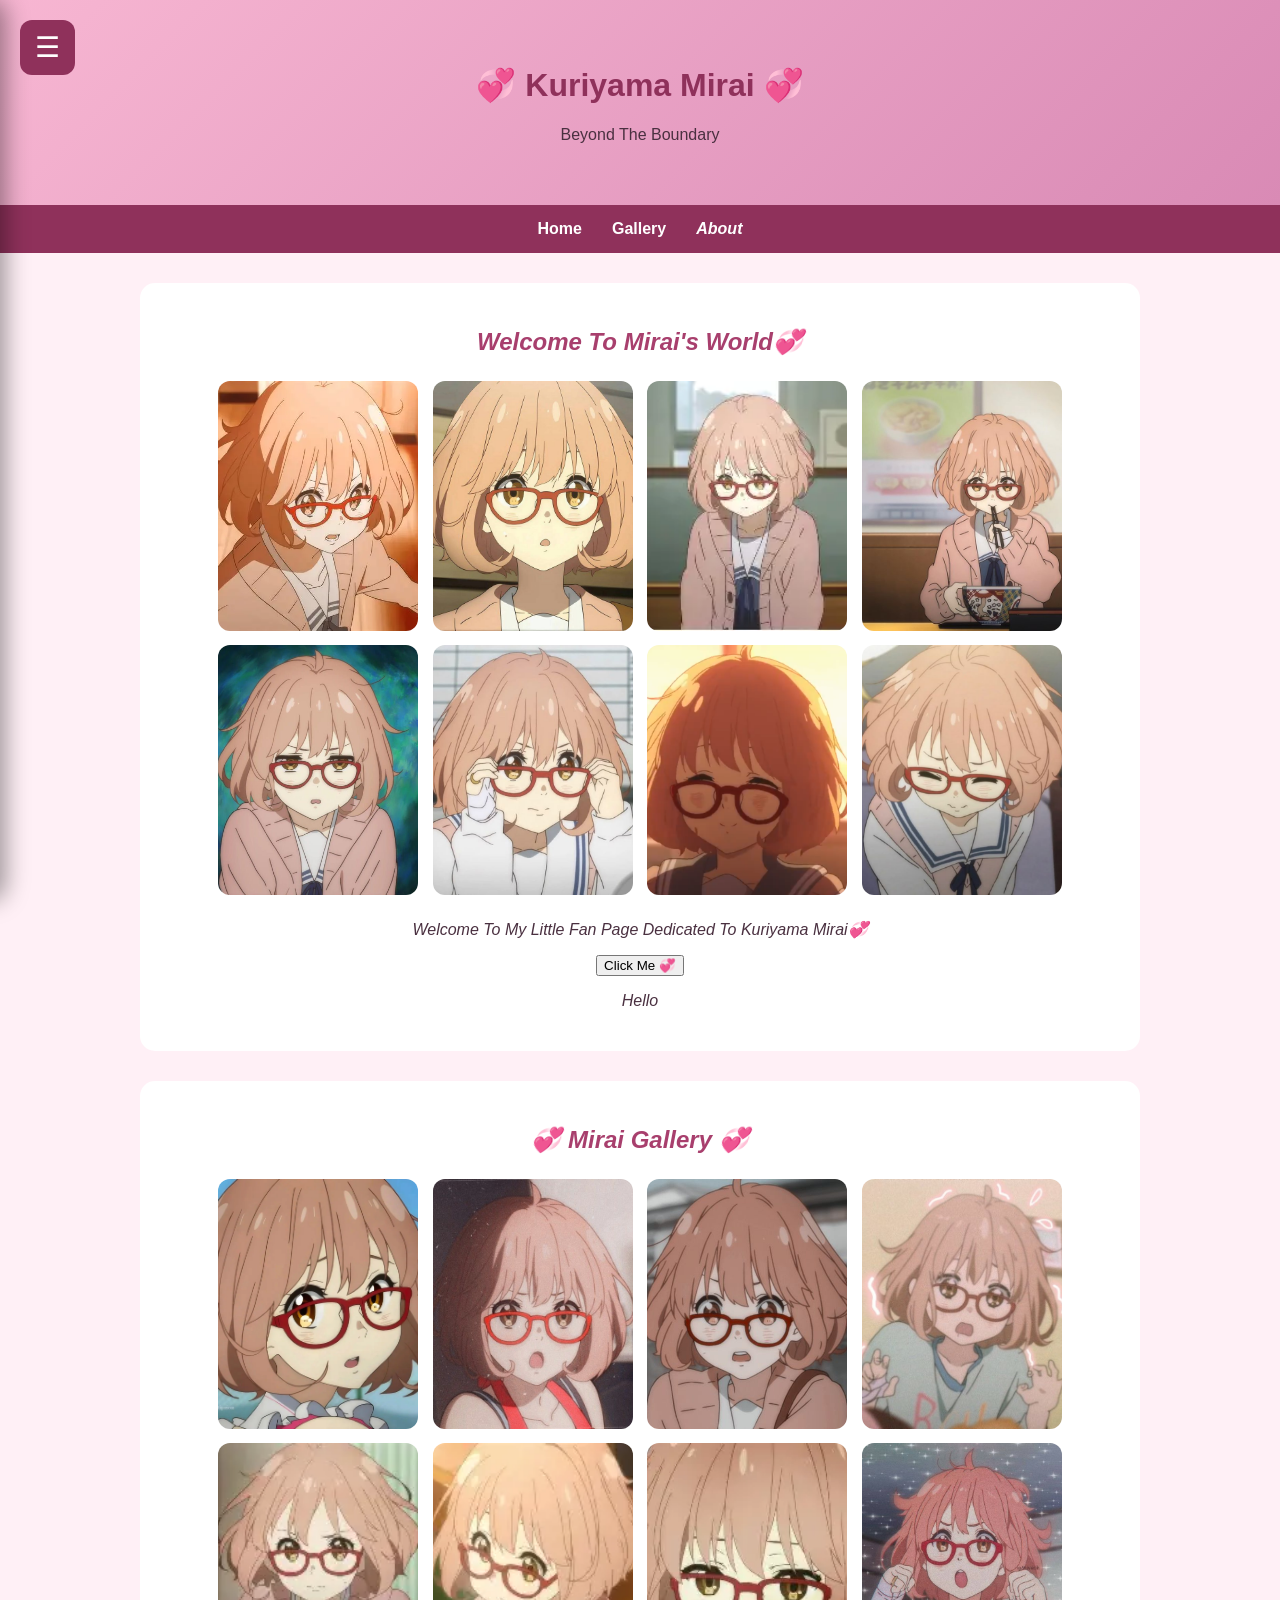
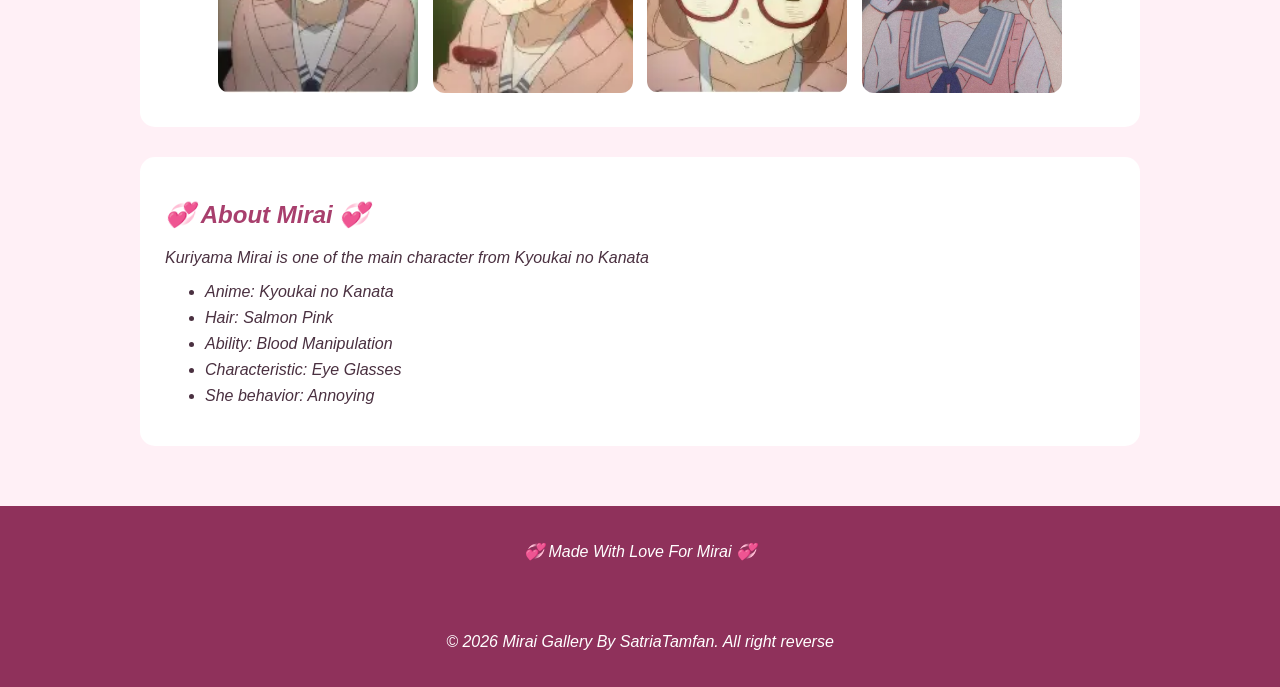
<file: index.html>
<!DOCTYPE html>
<html lang="en">
<head>
    <meta charset="UTF-8">
    <meta name="viewport" content="width=device-width, initial-scale=1.0">
    <title>💞 Kuriyama Mirai 💞</title>
    <link rel="shortcut icon" href="Mirai.webp" type="image/x-icon">
    <link rel="stylesheet" href="style.css">
</head>

<body>
    
       <button id="menuBtn">☰</button>
       <aside id="sidebar">
         <h2>💞 Character 💞</h2>
         <a href="#">🌸 Mirai Gallery</a>
         <a href="mitsuki_gallery/mitsuki_gallery.html">💙 Mitsuki Gallery</a>
         <button id="closeBtn">X Close</button>
       </aside>
       <div id="overlay"></div>

     <header>
        <h1 id="judul">💞 Kuriyama Mirai 💞</h1>
        <p>Beyond The Boundary</p>
     </header>

     <nav class="navbar">
      <a href="#home">Home</a> 
      <a href="#gallery">Gallery</a> 
      <i><a href="#about">About</a> 
     </nav>

     <main>
         <section id="home">
         <h2>Welcome To Mirai's World💞</h2>

         <img src="OIP (2).webp" alt="Kuriyama Mirai" width="300">

         <img src="kuykuy.jpg" alt="Kuriyama Mirai" width="300">

         <img src="kro.webp" alt="Kuriyama Mirai" width="300">

         <img src="kuy.jpg" alt="Kuriyama Mirai" width="300">

         <img src="kukuykuy.jpg" alt="Kuriyama Mirai" width="300">

         <img src="uy.jpg" alt="Kuriyama Mirai" width="300">

        <img src="kuyuy.png" alt="Kuriyama Mirai" width="300">

         <img src="uyuy.jpg" alt="Kuriyama Mirai" width="300">

         <p>
            Welcome To My Little Fan Page Dedicated To Kuriyama Mirai💞
         </p>

         <button id="miraibutton">Click Me 💞</button>

         <p id="message">Hello</p>
       </section>

       <section id="gallery">
          <h2>💞 Mirai Gallery 💞</h2>

          <img src="miichan.jpg" alt="Kuriyama Mirai" width="200">

          <img src="puipui.jpg" alt="Kuriyama Mirai" width="200">

          <img src="meot.jpg" alt="Kuriyama Mirai" width="200">

          <img src="desu.jpg" alt="Kuriyama Mirai width="200">

          <img src="hero.webp" alt="Kuriyama Mirai width="200">

          <img src="kaku.webp" alt="Kuriyama Mirai" width="200">

          <img src="cincau.webp" alt="Kuriyama Mirai" width="200">

          <img src="moe.jpg" alt="Kuriyama Mirai" width="200">
       </section>

       <section id="about">
         <h2>💞 About Mirai 💞</h2>
         
         <p>
            Kuriyama Mirai is one of the main character from Kyoukai no Kanata
         </p>

         <ul>
            <li>Anime: Kyoukai no Kanata</li>
            <li>Hair: Salmon Pink</li>
            <li>Ability: Blood Manipulation</li>
            <li>Characteristic: Eye Glasses</li>
            <li>She behavior: Annoying </li>
         </ul>
       </section>

     </main>

     <footer>
      <p>💞 Made With Love For Mirai 💞</p>
     </footer>

     <footer>
      <p style="text-align: center;">&copy; 2026 Mirai Gallery By SatriaTamfan. All right reverse </p>
     </footer>
     <script src="script.js"></script>
</body>

</html>
</file>
<file: style.css>
/*==================
  DASAR WEBSITE   
  ==================*/

  body {
    background-color: #fff0f6;
    color: #4a3040;
    font-family: Arial, Helvetica, sans-serif;
    margin: 0;
  }

  /*=================
    HEADER
    =================*/

    header {
       background: linear-gradient(135deg, #f7b6d2, #d98ab5);
       text-align: center;
       padding: 45px 20px;
       position: relative;
       overflow: hidden;
    }

    header h1 {
        color: #8f315b;
    }

    /*=====================
      HIASAN HEADER
      =====================*/

      header::before {
        content: 💞;
        position: absolute;
        left: -30px;
        top: -30px;
        font-size: 150px;
        color: rgba(255, 255, 255, 0.3);
      }

      header::after {
        content: 💞;
        position: absolute;
        right: -30%;
        bottom: -50px;
        font-size: 180px;
        color: rgba(255, 255, 255, 0.2);
      }


  /*=======================
    NAVIGASI
    =======================*/

      nav {
       background-color: #8f315b;
       text-align: center;
       padding: 15px;

       display: flex;
       justify-content: center;
       align-items: center;
       gap: 30px;
    }

    nav a {
      color: white;
      text-decoration: none;
      font-weight: bold;
    }

    nav a:hover {
      color: #ffd6e7;
    }

    /*===================
      ISI UTAMA
      ===================*/

      main {
        max-width: 1000px;
        margin: auto;
        padding: 30px;
      }

      section {
        background-color: white;
        margin-bottom: 30px;
        padding: 25px;
        border-radius: 15px;
      }

      /*==================
        JUDUL
        ==================*/

        h2 {
          color: #a83f6d;
        }

        /*=================
          GAMBAR
          =================*/

          section img {
            border-radius: 12px;
            margin: 5px;
          }

        /*==================
          GALLERY
          ==================*/

           #home {
            text-align: center;
          }
          
          #home img {
            width: 200px;
            height: 250px;
            object-fit: cover;
          }

          #home img:hover {
            transform: scale(1.05);
          }

          #gallery {
            text-align: center;
          }
          
          #gallery img {
            width: 200px;
            height: 250px;
            object-fit: cover;
          }

          #gallery img:hover {
            transform: scale(1.05);
          }

          /*====================
            ABOUT
            ====================*/ 

          #about li {
            margin-bottom: 8px;
          }

          /*======================
            FOOTER
            ======================*/

          footer {
            background-color: #8f315b;
            color: white;
            text-align: center;
            padding: 20px;
          }

          .gallery-container {
            display: flex;
            justify-content: center;
            align-items: center;
            gap: 15px;
            flex-wrap: wrap;
          }

          /*===================
            SIDEBAR
            ==================*/

          #menuBtn {
            position: fixed;
            
            top: 20px;
            left: 20px;

            width: 55px;
            height: 55px;

            z-index: 1001;

            background-color: #8f315b;
            color: white;

            border: none;
            border-radius: 12px;

            font-size: 28px;

            cursor: pointer;

            transition: 0.3s;
          }

          #menuBtn:hover {
            transform: scale(1.08);
          }
          
          /* SIDEBAR */
          #sidebar {
            font-family: 'Segoe UI', Tahoma, Geneva, Verdana, sans-serif;
            position: fixed;
            border-radius: 0 15px 15px 0;

            top: 0;
            left: 0;

            width: 280px;
            height: 100vh;

            padding: 30px 20px;
            box-sizing: border-box;

            background: linear-gradient(
              180deg,
              #8f315b,
              #c45f8b
            );

            transform: translateX(-100%);
            transition: transform 0.4s ease;

            z-index: 1000;

            box-shadow: 5px 0 25px rgba(0, 0, 0, 0.4);
          }

          /* SIDEBAR TERBUKA */

          #sidebar.active {
            transform: translateX(0);
          }

          #sidebar h2 {
            color: white;
            text-align: center;
            margin-bottom: 35px;
          }

          /* LINK SIDEBAR */

          #sidebar a {
            display: block;

            padding: 15px 18px;

            margin-bottom: 12px;

            border-radius: 10px;

            color: white;

            text-decoration: none;

            transition: 0.2s;
          }

          #sidebar a:hover {
            background-color: rgba(255, 255, 255, 0.15);

            transform: translateX(5px);
          }

          /* TOMBOL CLOSE */
          #closeBtn {
            margin-top: 30px;

            padding: 10px 18px;

            border: none;

            border-radius: 10px;

            background-color: white;

            color: #8f315b;

            cursor: pointer;

            transition: 0.3s;
          }

          #closeBtn:hover {
            transform: scale(1.05);
          }

          /* OVERLAY */

          #overlay {
            position: fixed;

            inset: 0;

            background-color: rgba(0, 0, 0, 0.35);

            z-index: 999;

            opacity: 1;
            
            visibility: hidden;
            
            transition: opacity 0.4s ease, 
            visibility 0.4s ease;
          }

          #overlay.active {
            opacity: 1;

            visibility: visible;
          }
</file>
